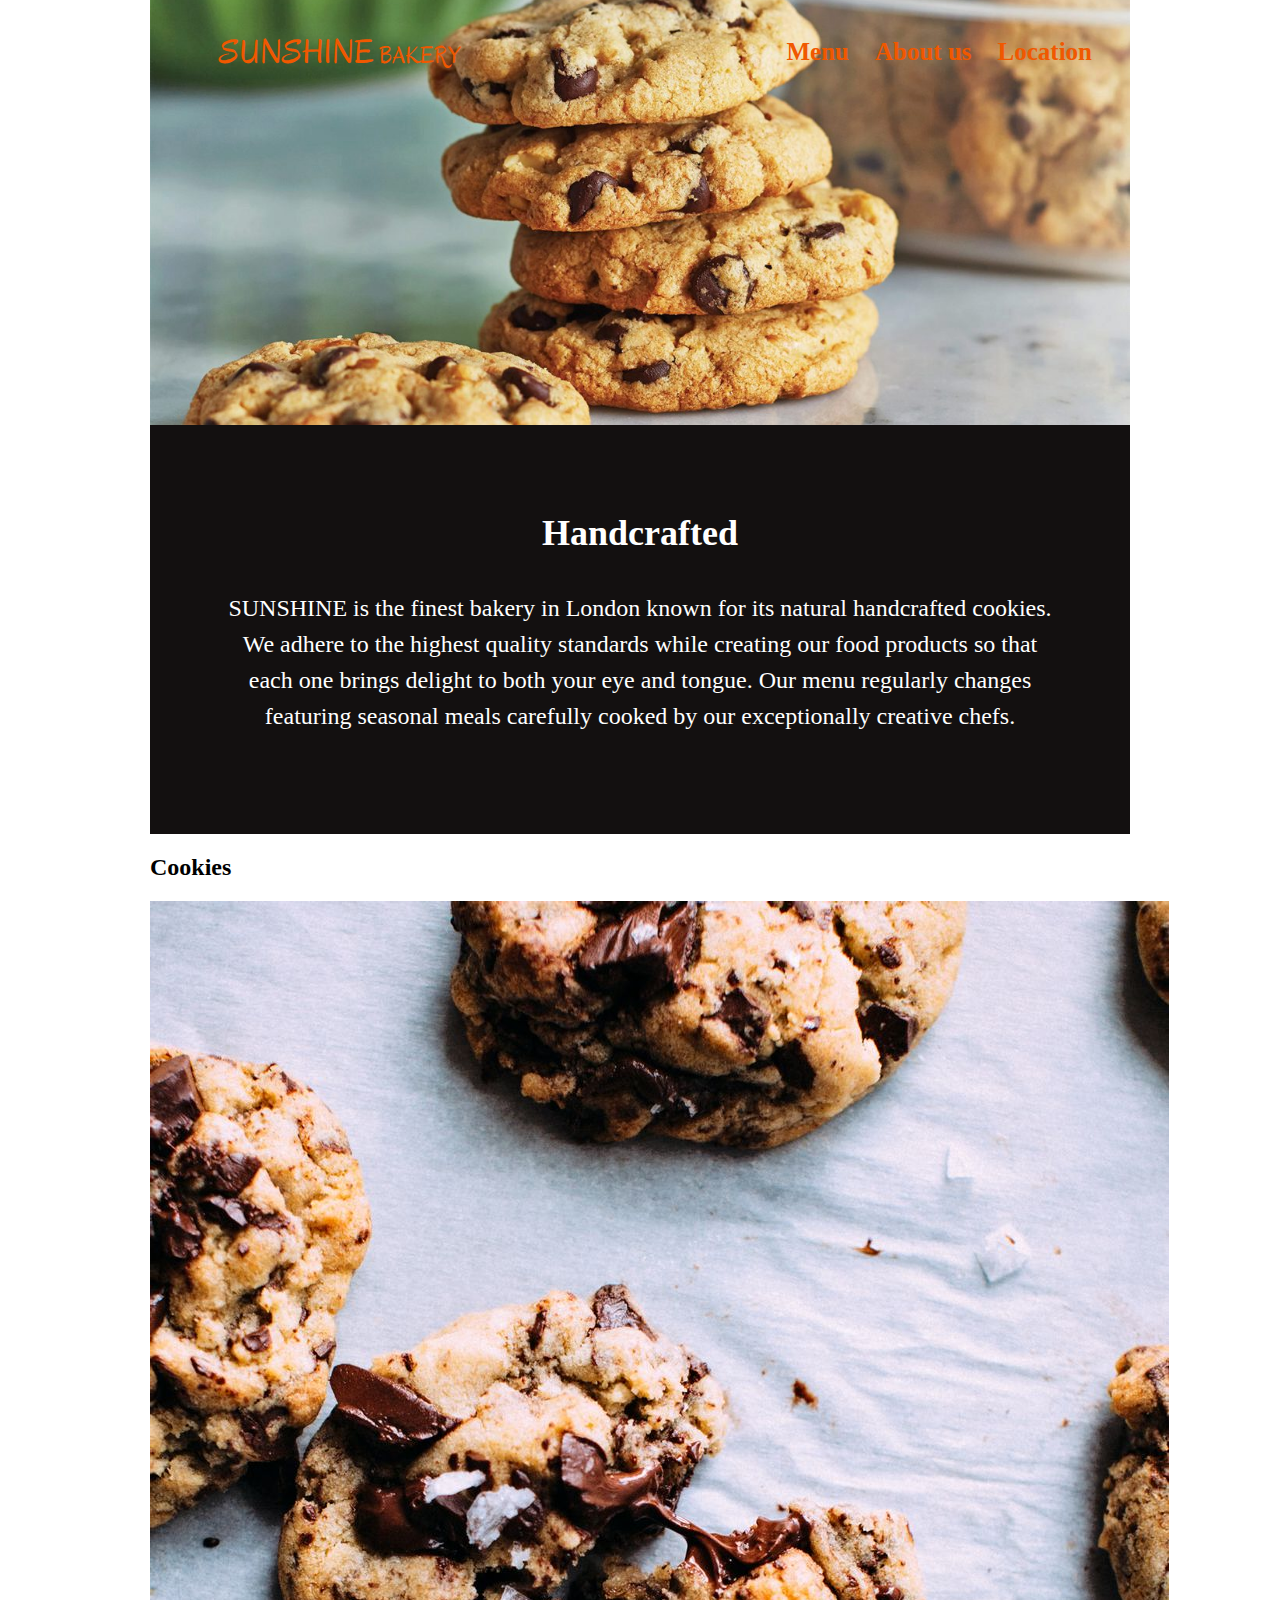
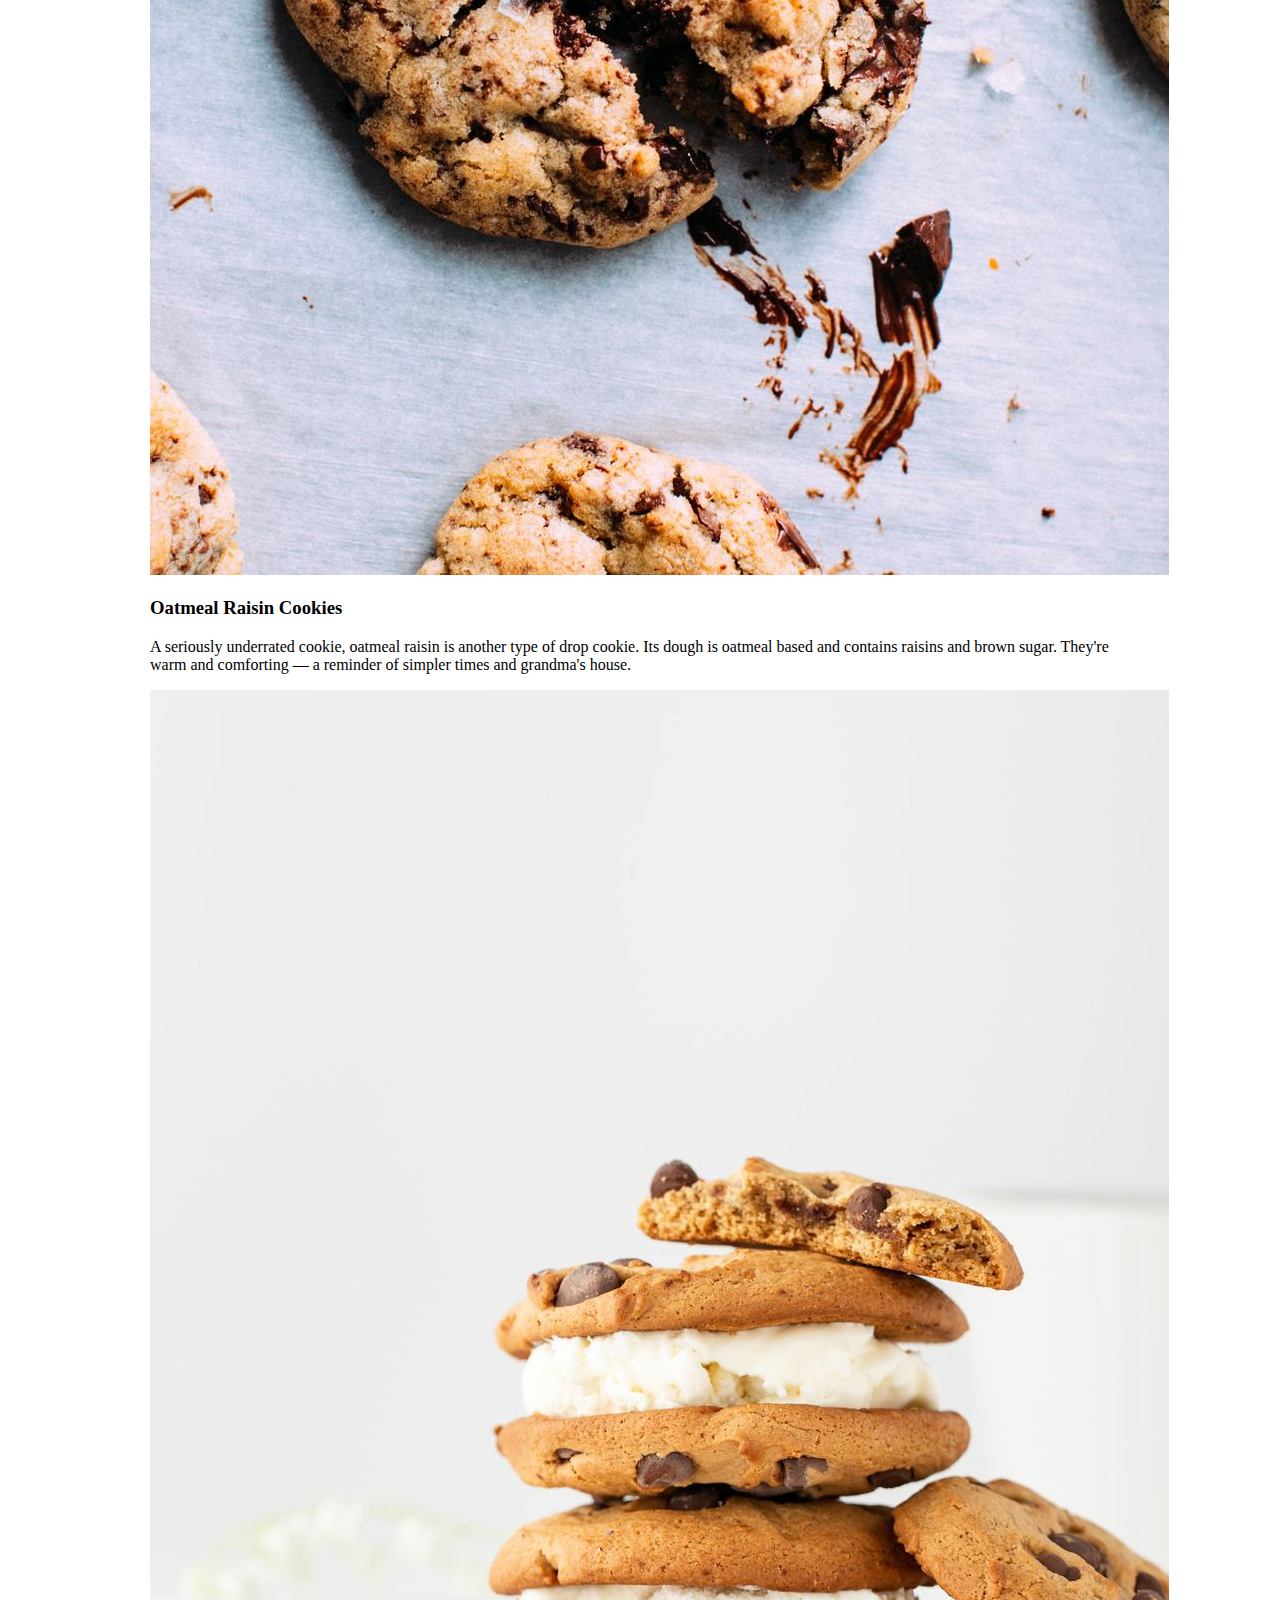
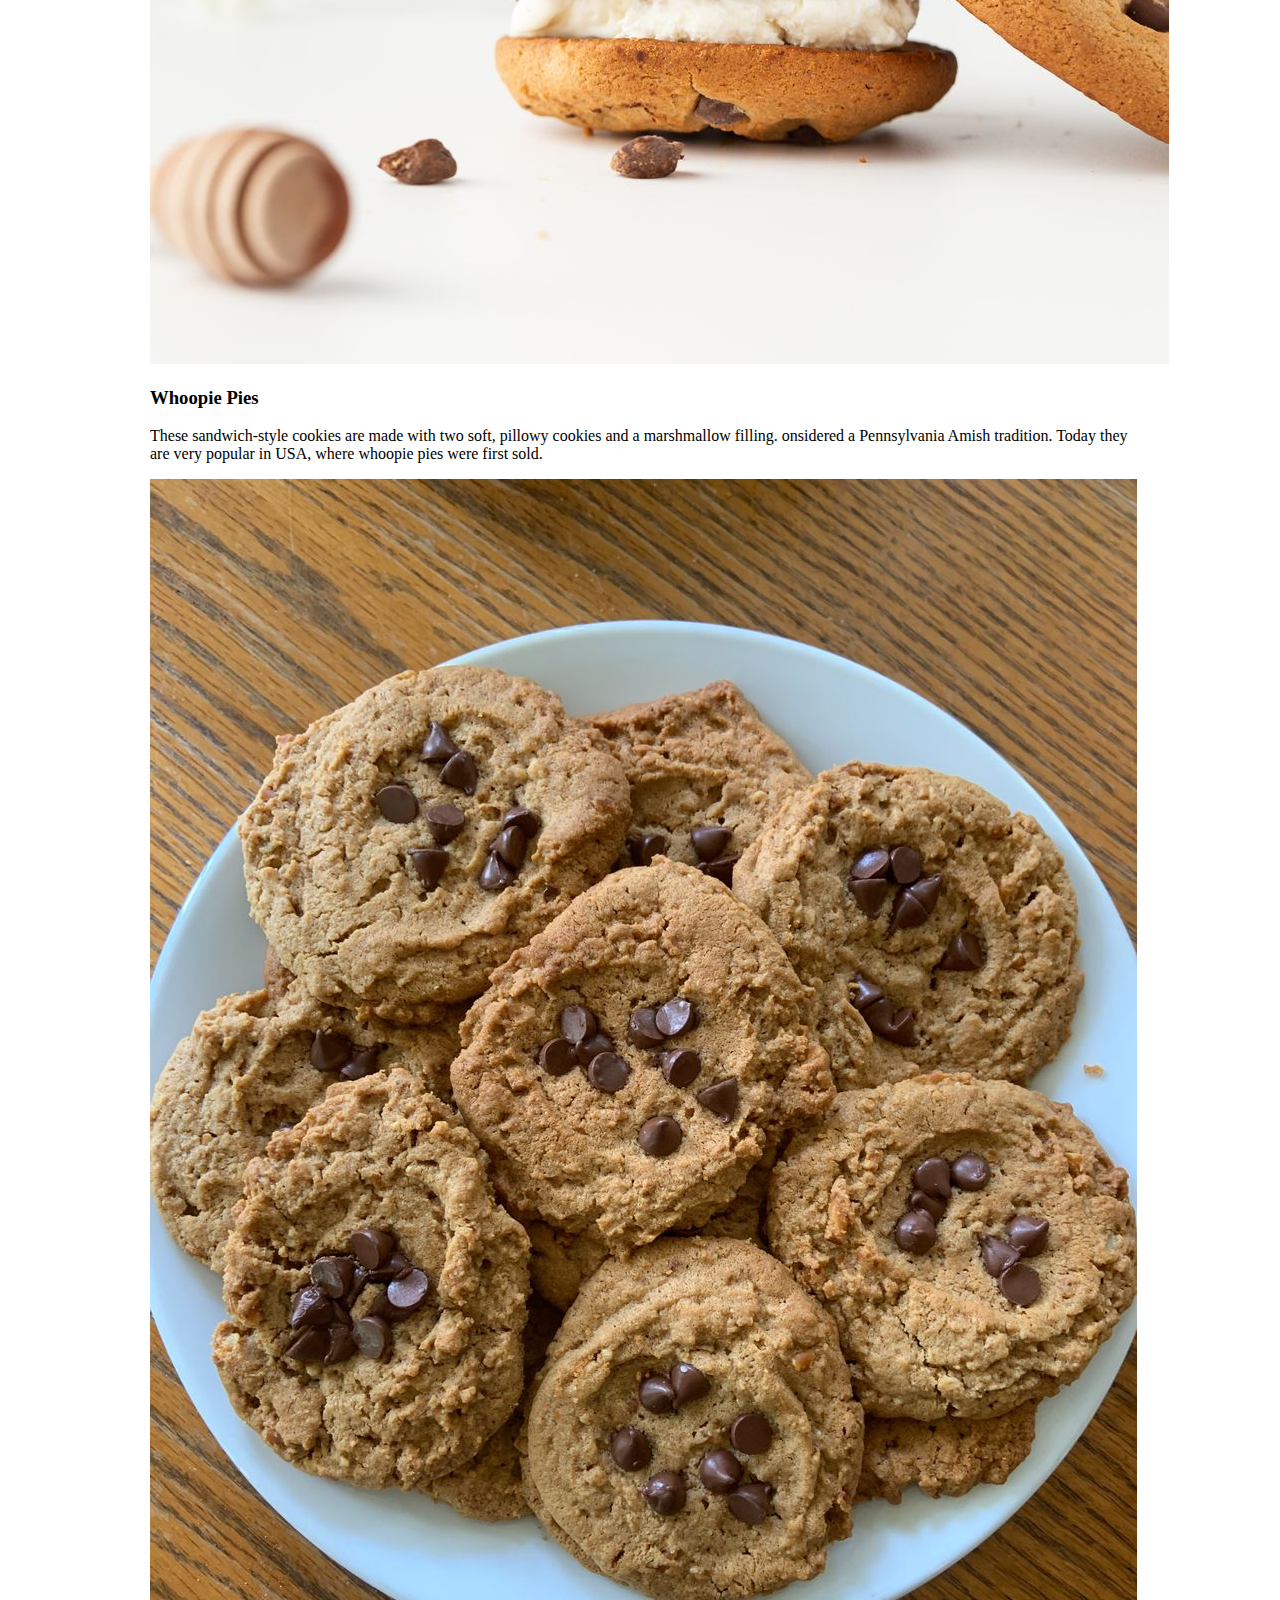
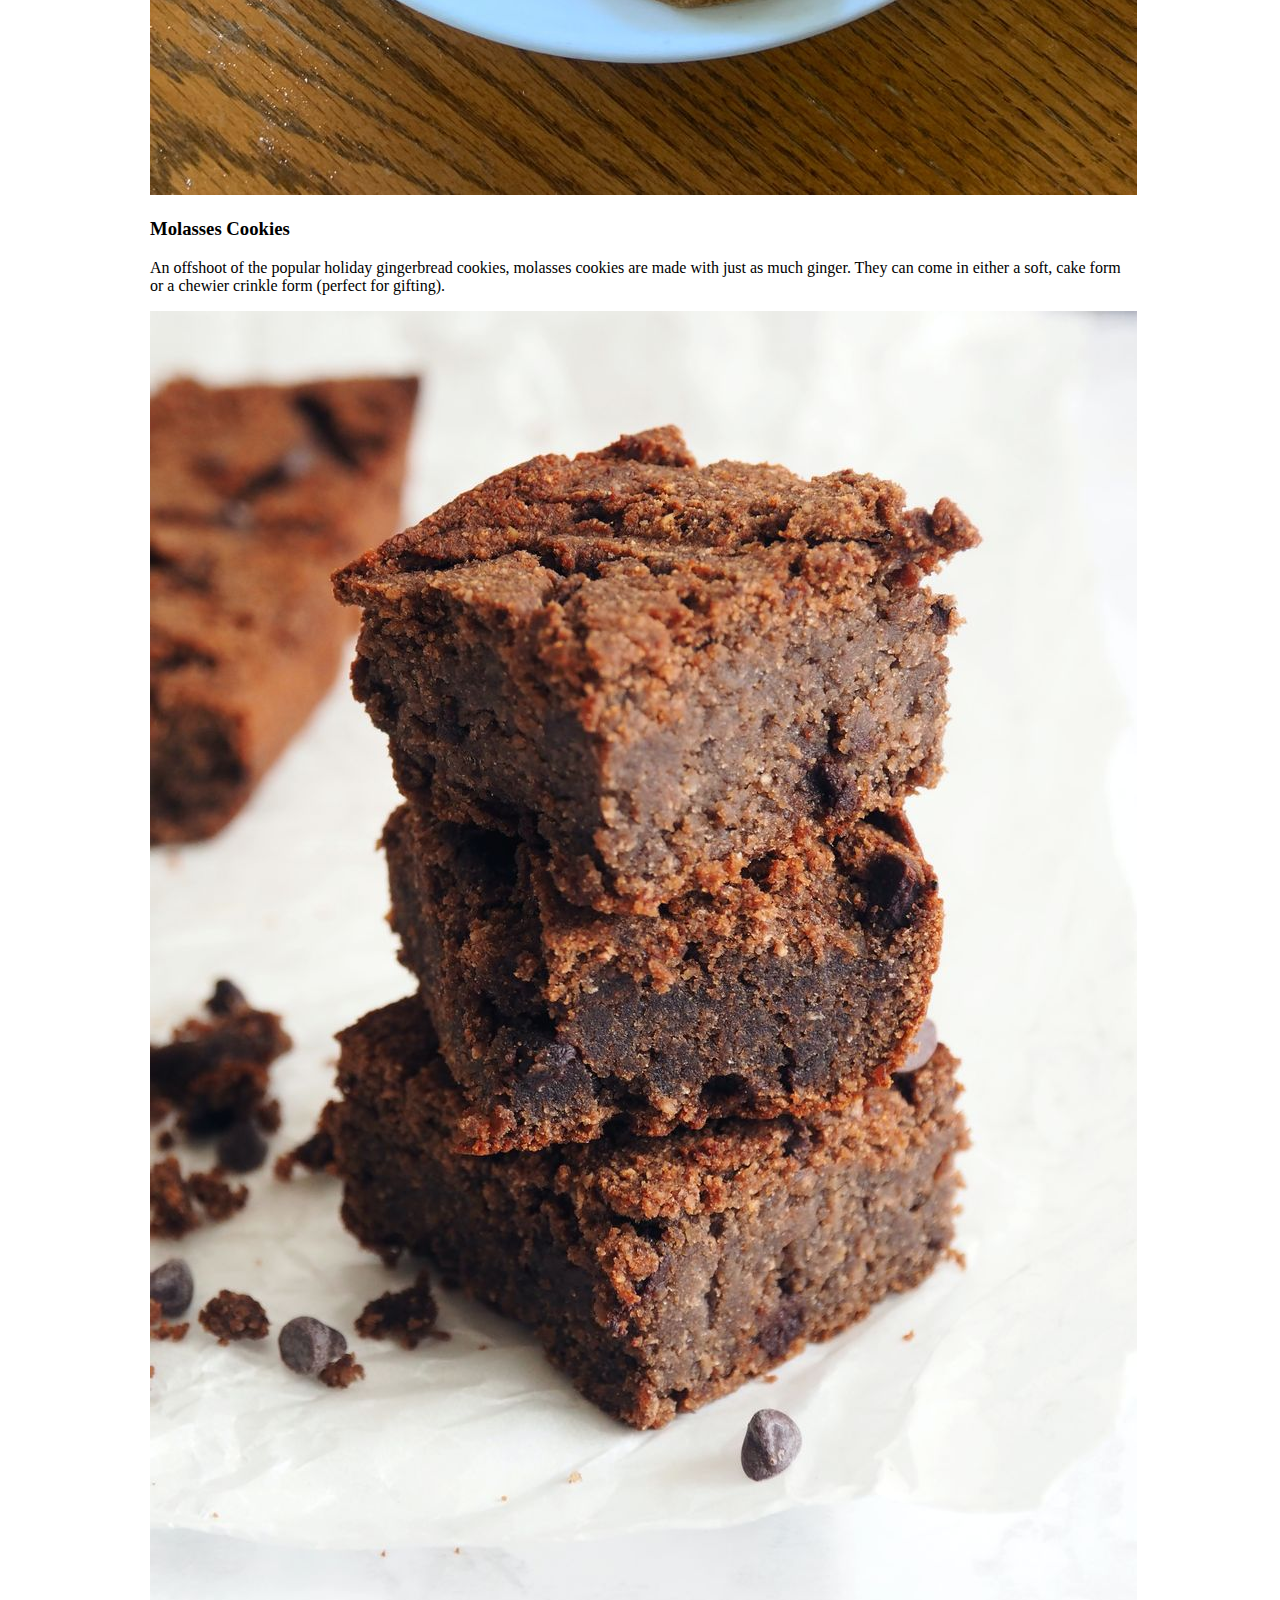
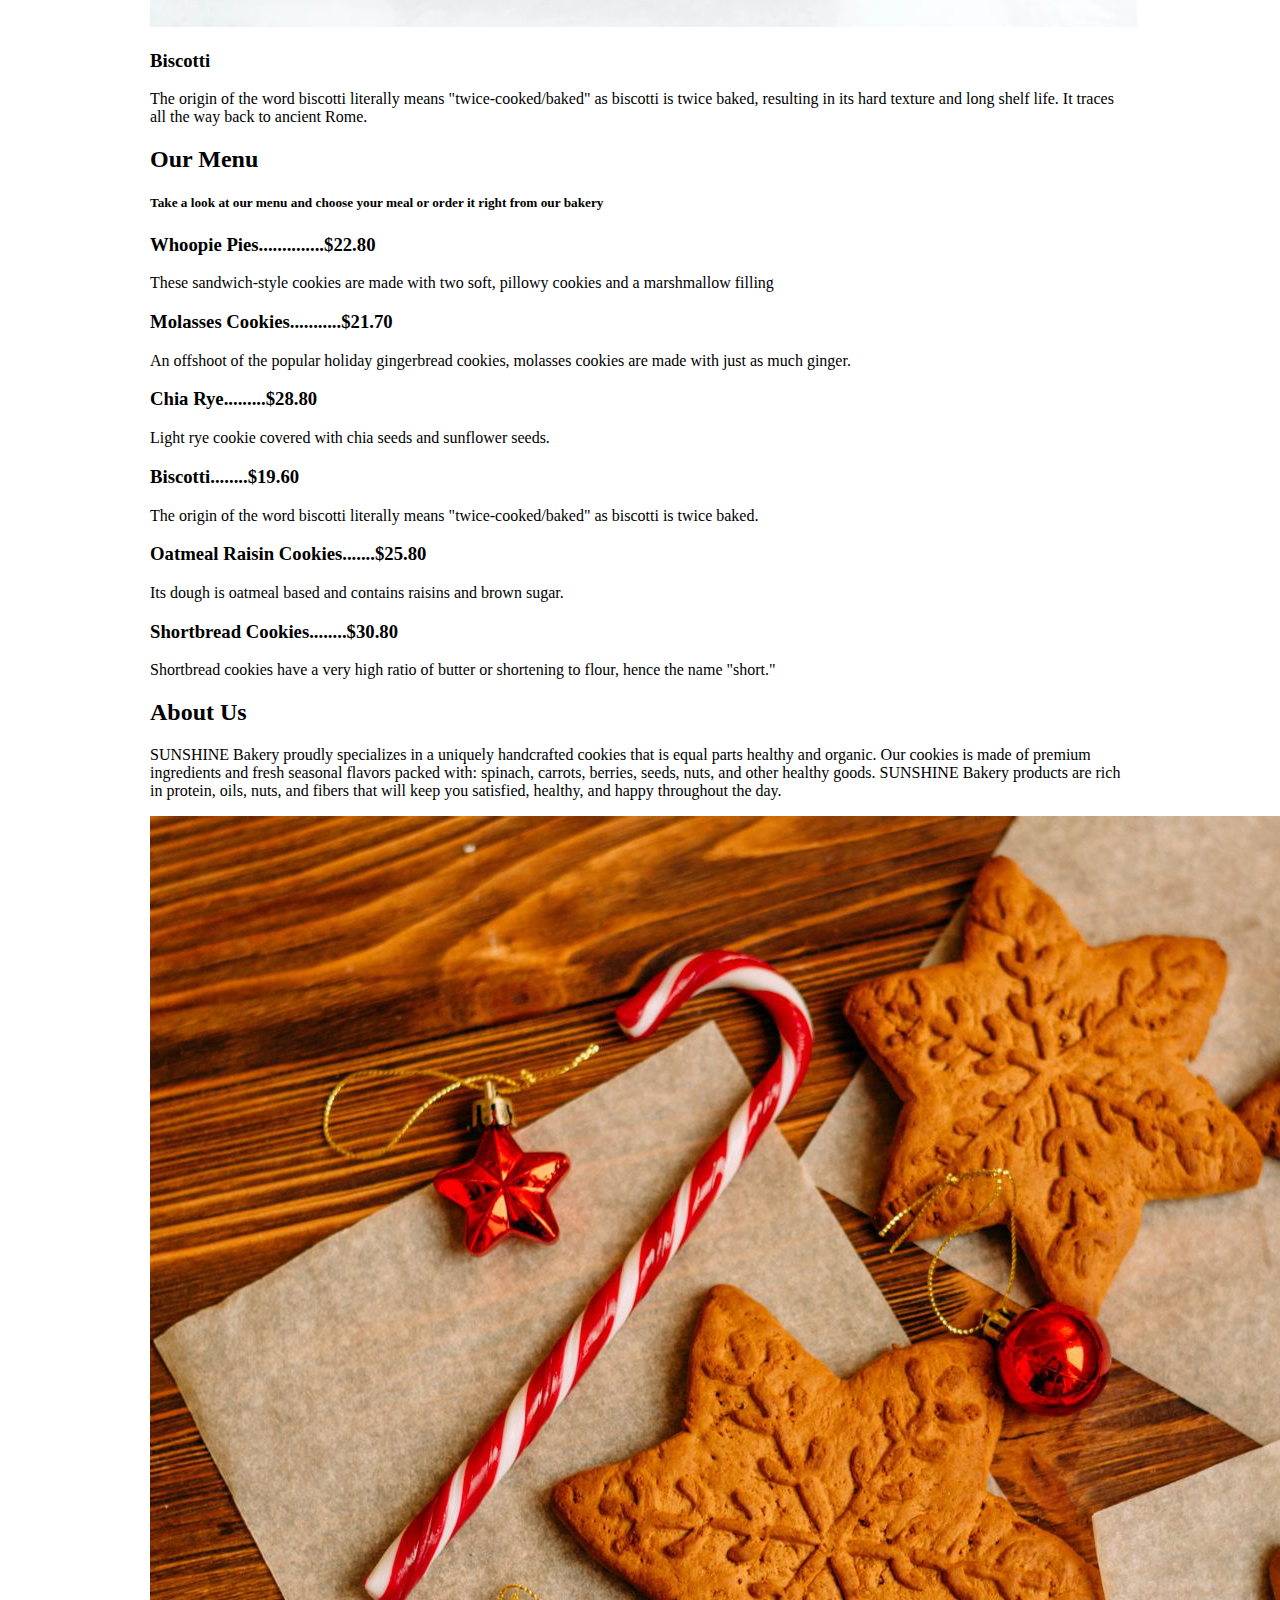
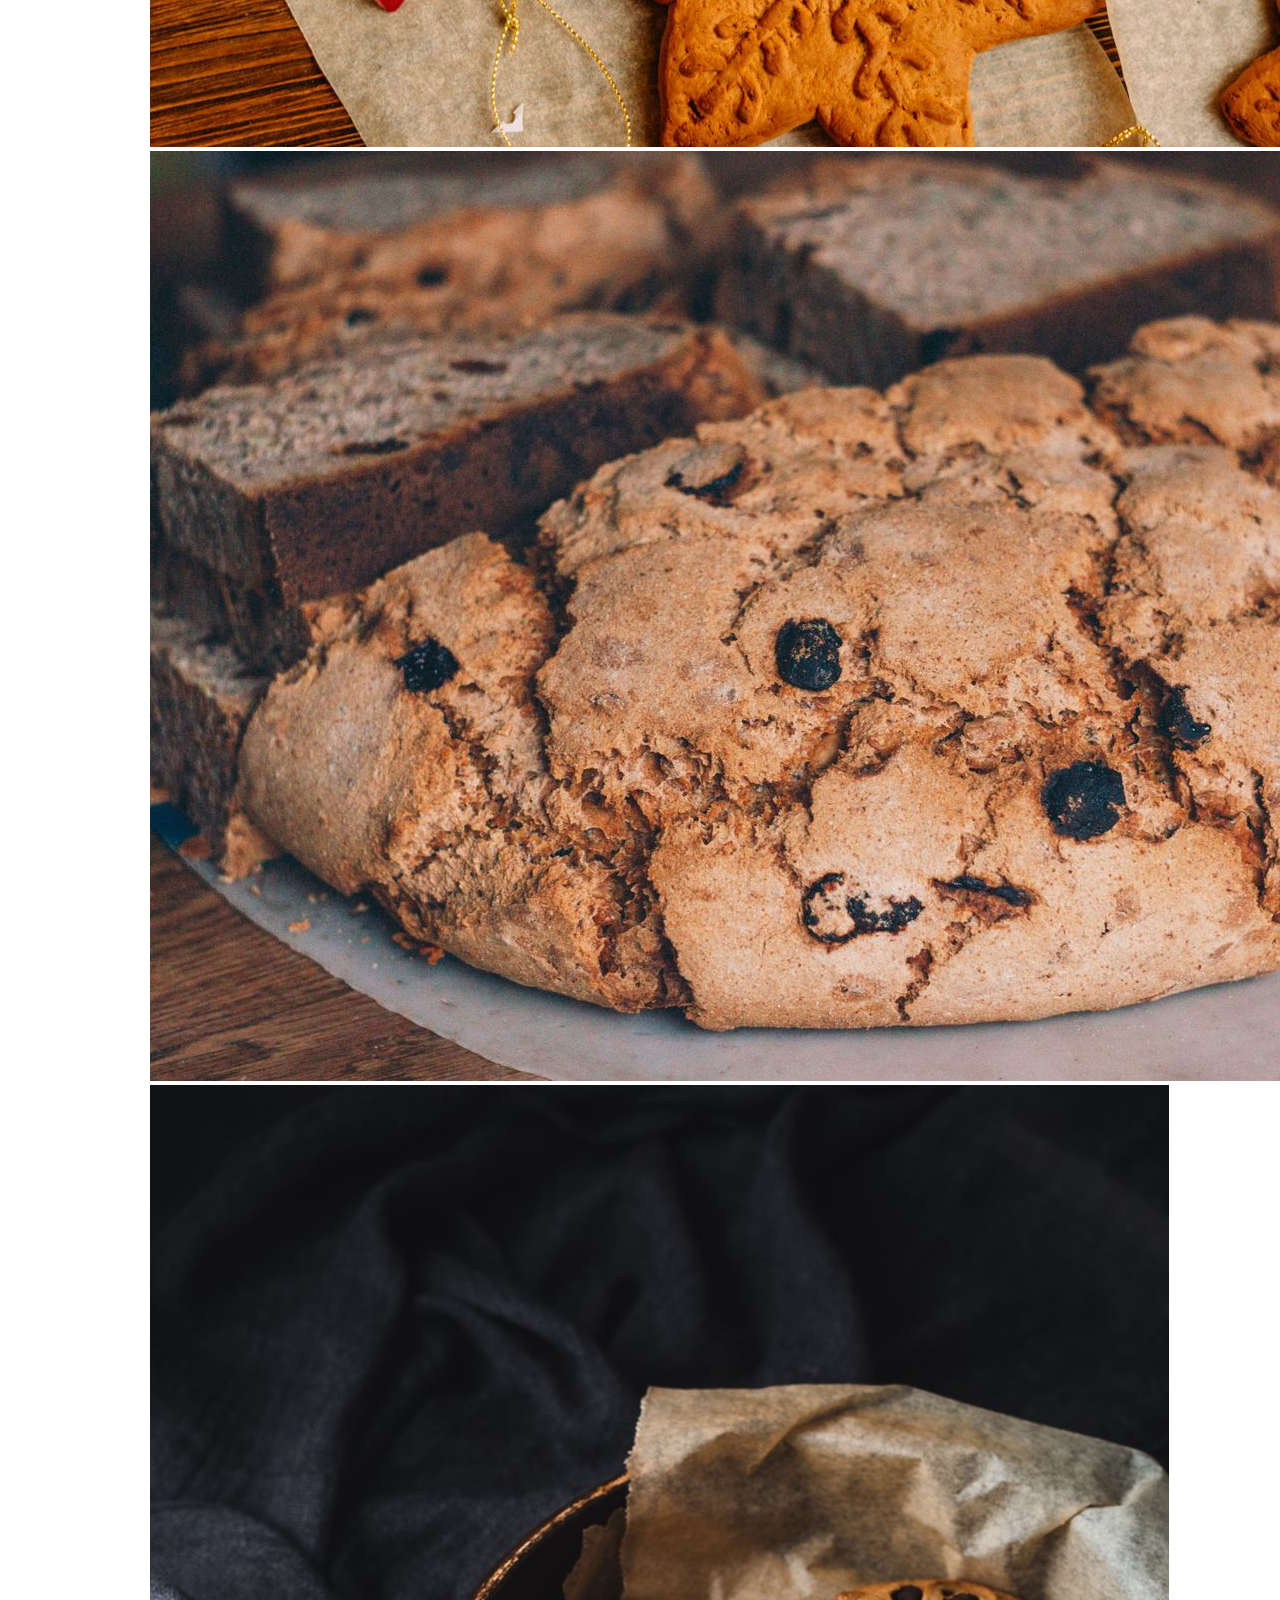
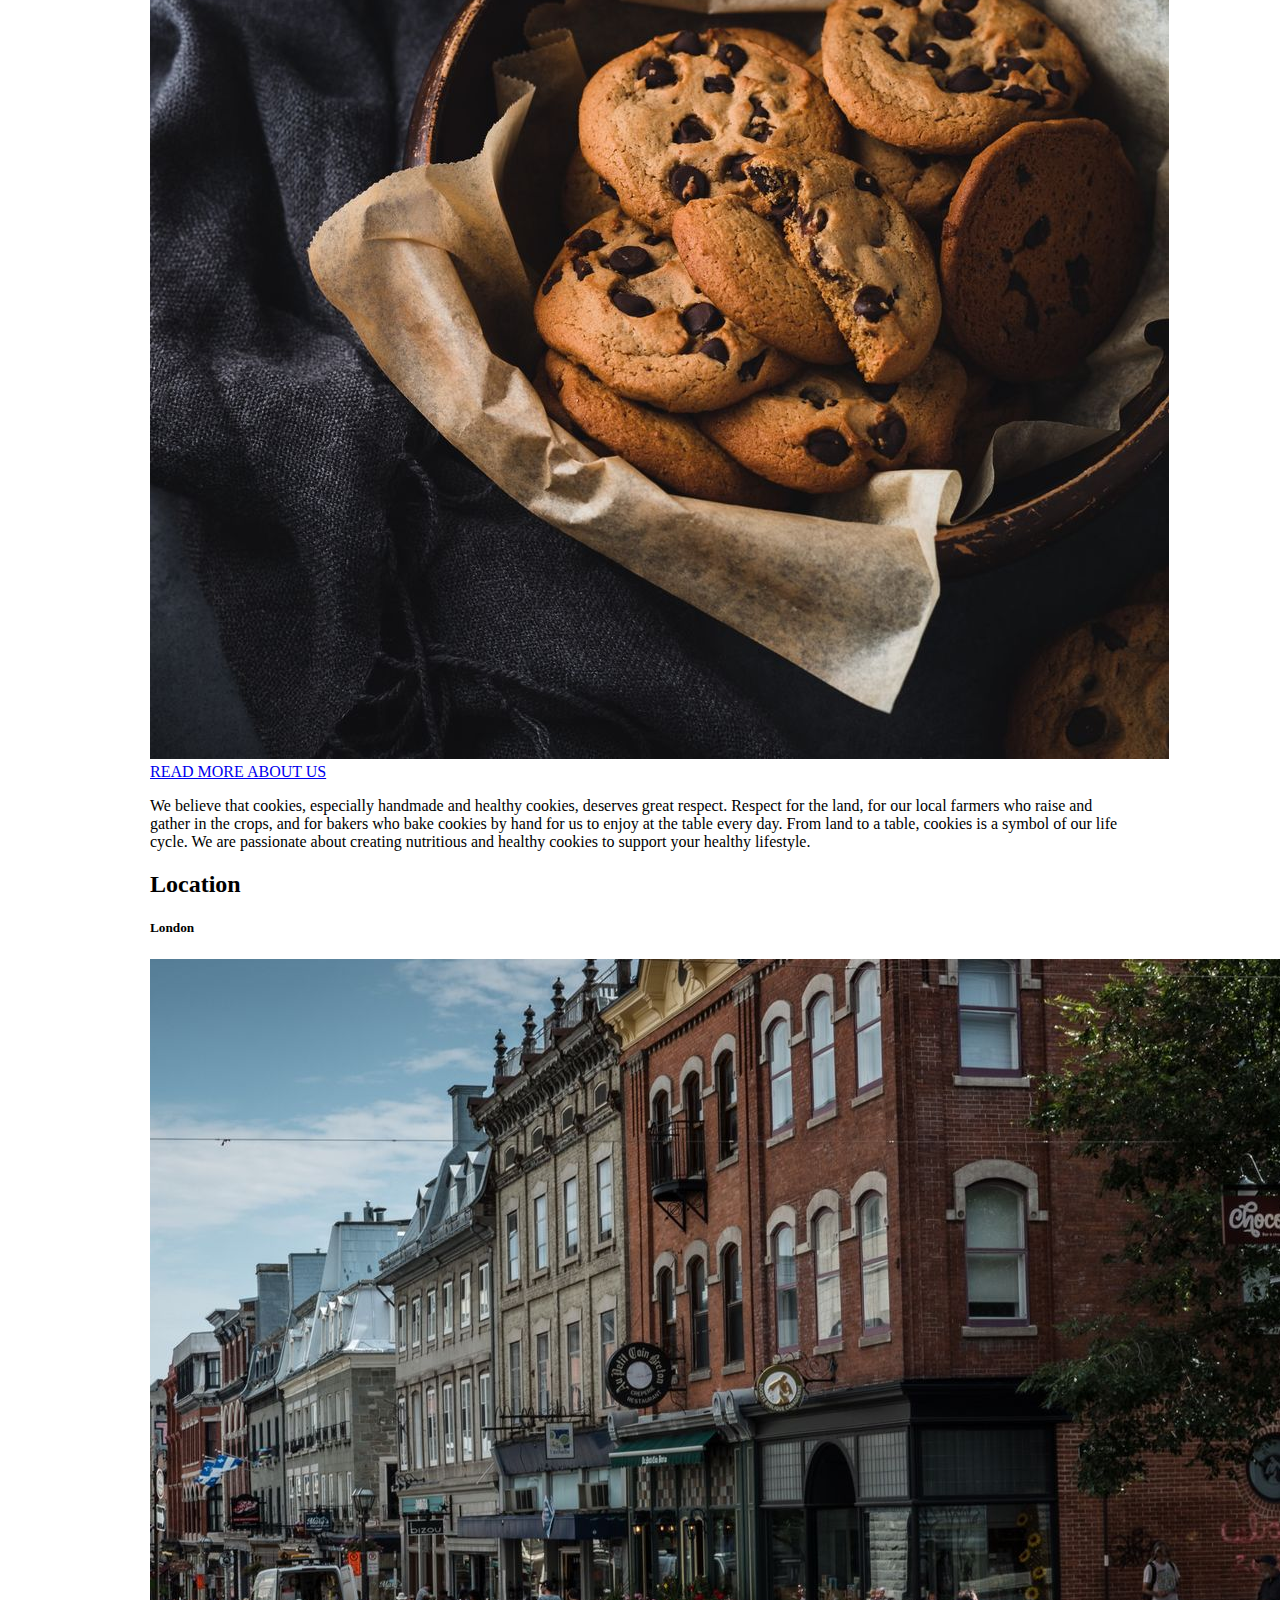
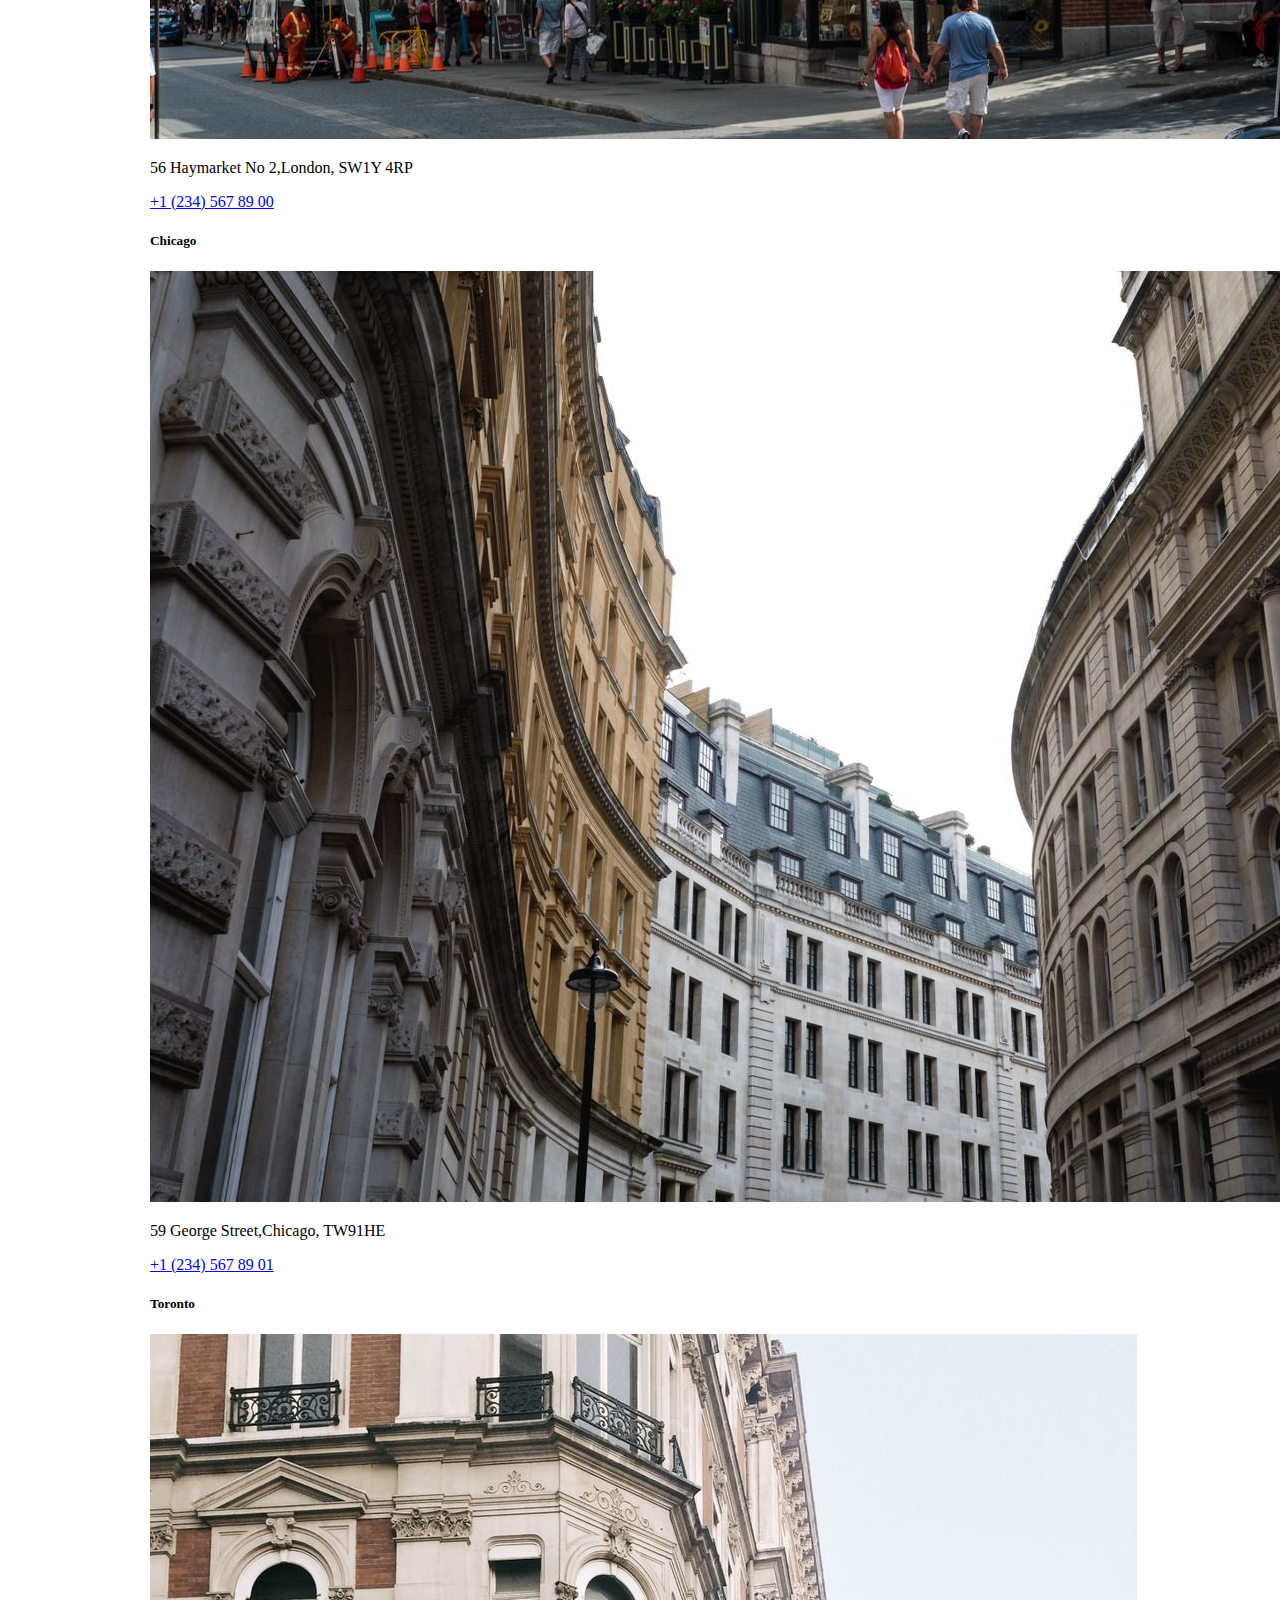
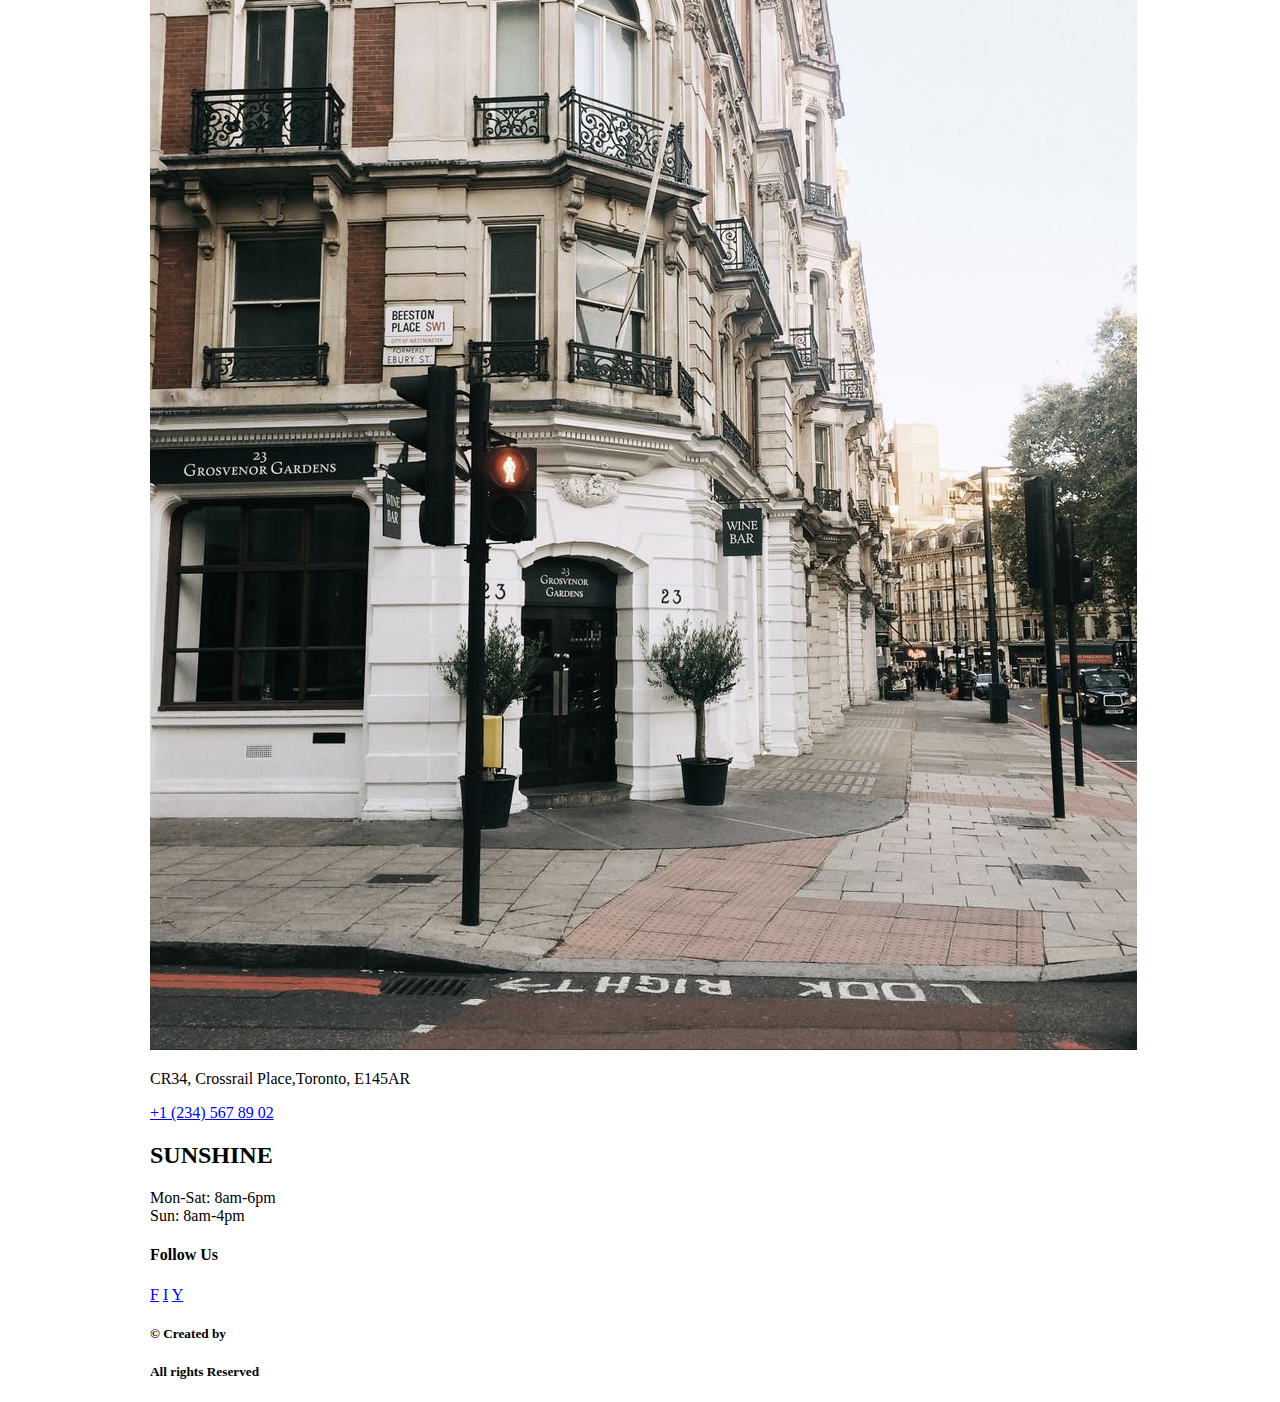
<file: index.html>
<!DOCTYPE html>
<html lang="en">
<head>
    <meta charset="UTF-8">
    <meta name="viewport" content="width=device-width, initial-scale=1.0">
    <title>SUNSHINE</title>
    <style>
    @import url(css/index.css);
    </style>
</head>
<body>
    <header id="header-top">
        <nav class="header-nav">
            <a class="logo" href="index.html">SUNSHINE <span class="small-logo">BAKERY</span></a>
                <label class="burger-icon" for="burger-checkbox">☰</label>
                <input type="checkbox" id="burger-checkbox">
            <div class="menu-items">
                <a href="#cookies">Menu</a>
                <a href="about_us.html">About us</a>
                <a href="location.html">Location</a>
            </div>           
        </nav>               
	</header>
	<main>
		<section class="handcrafted">
			<h2 class="hand-line">Handcrafted</h2>
			<p>SUNSHINE is the finest bakery in London known for its natural handcrafted cookies. We adhere to the highest quality standards while creating our food products so that each one brings delight to both your eye and tongue. Our menu regularly changes featuring seasonal meals carefully cooked by our exceptionally creative chefs.</p>
		</section>
		<section id="cookies">
		    <h2><a class="cookies">Cookies</a></h2>
			<img src="picture/home_page/oatmeal.jpg" alt="Oatmeal cookies with chocolate">
	    	<h3>Oatmeal Raisin Cookies</h3>
	    	<p>A seriously underrated cookie, oatmeal raisin is another type of drop cookie. Its dough is oatmeal based and contains raisins and brown sugar. They're warm and comforting — a reminder of simpler times and grandma's house.</p>
	    	<img src="picture/home_page/whoopic.jpg" alt="Whoopic cookies pillowy cookies and a marshmallow filling">
	    	<h3>Whoopie Pies</h3>
	    	<p>These sandwich-style cookies are made with two soft, pillowy cookies and a marshmallow filling. onsidered a Pennsylvania Amish tradition. Today they are very popular in USA, where whoopie pies were first sold.</p>
			<img src="picture/home_page/molassec.jpg" alt="Molassec cookies on the plate">
	    	<h3>Molasses Cookies</h3>
	    	<p>An offshoot of the popular holiday gingerbread cookies, molasses cookies are made with just as much ginger. They can come in either a soft, cake form or a chewier crinkle form (perfect for gifting).</p>
	    	<img src="picture/home_page/biscotti.jpg" alt="Biscotti cookies one on one on the plate">
	    	<h3>Biscotti</h3>
	    	<p>The origin of the word biscotti literally means "twice-cooked/baked" as biscotti is twice baked, resulting in its hard texture and long shelf life. It traces all the way back to ancient Rome.</p>
		    <h2>Our Menu</h2>
		    <h5>Take a look at our menu and choose your meal or order it right from our bakery</h5>
		    <h3>Whoopie Pies..............$22.80</h3>
		    <p>These sandwich-style cookies are made with two soft, pillowy cookies and a marshmallow filling</p>
		    <h3>Molasses Cookies...........$21.70</h3>
		    <p>An offshoot of the popular holiday gingerbread cookies, molasses cookies are made with just as much ginger.</p>
		    <h3>Chia Rye.........$28.80</h3>
			<p>Light rye cookie covered with chia seeds and sunflower seeds.</p>
			<h3>Biscotti........$19.60</h3>
			<p>The origin of the word biscotti literally means "twice-cooked/baked" as biscotti is twice baked.</p>
			<h3>Oatmeal Raisin Cookies.......$25.80</h3>
			<p>Its dough is oatmeal based and contains raisins and brown sugar.</p>
			<h3>Shortbread Cookies........$30.80</h3>
			<p>Shortbread cookies have a very high ratio of butter or shortening to flour, hence the name "short."</p>
	    </section>
	    <section id="about_us">
		    <h2>About Us</h2>
		    <p>SUNSHINE Bakery proudly specializes in a uniquely handcrafted cookies that is equal parts healthy and organic. Our cookies is made of premium ingredients and fresh seasonal flavors packed with: spinach, carrots, berries, seeds, nuts, and other healthy goods. SUNSHINE Bakery products are rich in protein, oils, nuts, and fibers that will keep you satisfied, healthy, and happy throughout the day.</p>
		    <img src="picture/home_page/about_us1.jpg" alt="">
		    <img src="picture/home_page/about_us2.jpg" alt="">
		    <img src="picture/home_page/about_us3.jpg" alt="">
		    <a href="about_us"> READ MORE ABOUT US</a>
	    	<p>We believe that cookies, especially handmade and healthy cookies, deserves great respect. Respect for the land, for our local farmers who raise and gather in the crops, and for bakers who bake cookies by hand for us to enjoy at the table every day. From land to a table, cookies is a symbol of our life cycle. We are passionate about creating nutritious and healthy cookies to support your healthy lifestyle.</p>
	    </section>
	    <section id="location">
			<h2>Location</h2>
            <div class="location_div">
                <h5 class="sign">London</h5>
                <!--Style-->
                <img class="location_base" src="picture/london.jpg" alt="">
                <p class="sign">56 Haymarket No 2,London, SW1Y 4RP</p>
                <a href="tel:+12345678900">
                    <span>+1 (234) 567 89 00</span>
                </a>
            </div>
        <!--Style-->
            <div class="location_div">
                <h5 class="sing">Chicago</h5>
                <img class="location_base" src="picture/chicago.jpg" alt="">
                <p class="sign">59 George Street,Chicago, TW91HE</p>
                <a href="tel:+12345678901">
                    <span> +1 (234) 567 89 01</span>
                </a>
            </div>
            <div class="location_div">
                <h5 class="sing">Toronto</h5>
                <!--Style-->
                <img class="location_base" src="picture/toronto.jpg" alt="">
                <p class="sign">CR34, Crossrail Place,Toronto, E145AR</p>
                <a href="tel:+12345678902">
                    <span>+1 (234) 567 89 02</span>
                </a>
            </div>
	    </section>
		<section id="feedback">
			<h2>SUNSHINE</h2>
			<p>Mon-Sat: 8am-6pm <br>
			Sun: 8am-4pm</p>
			<h4>Follow Us</h4>
			<a target="_blank" href="https://www.facebook.com/">F</a>
			<a target="_blank" href="https://www.instagram.com/">I</a>
			<a target="_blank" href="https://www.youtube.com/">Y</a>
		</section>
	</main>
	<footer>
		<h5>&copy; Created by</h5>
		<h5>All rights Reserved</h5>    
	</footer>
</body>
</html>
</file>
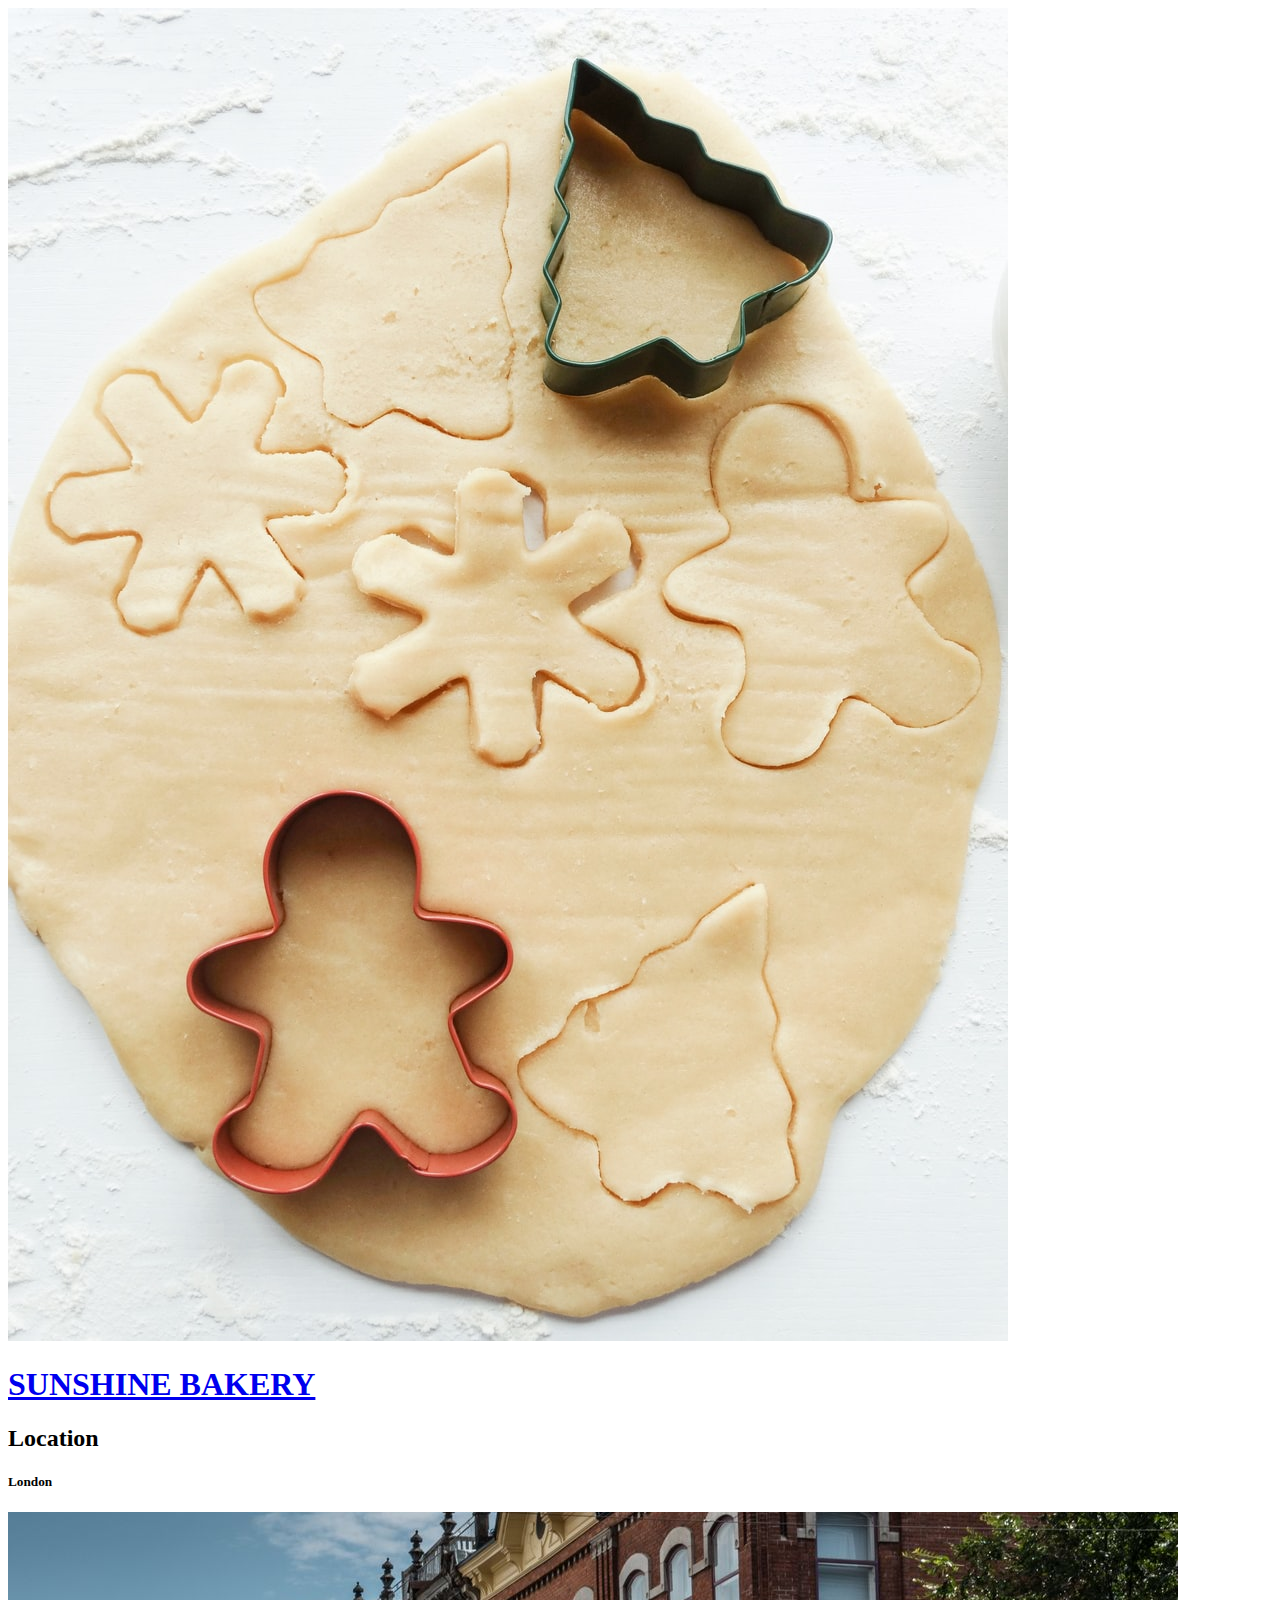
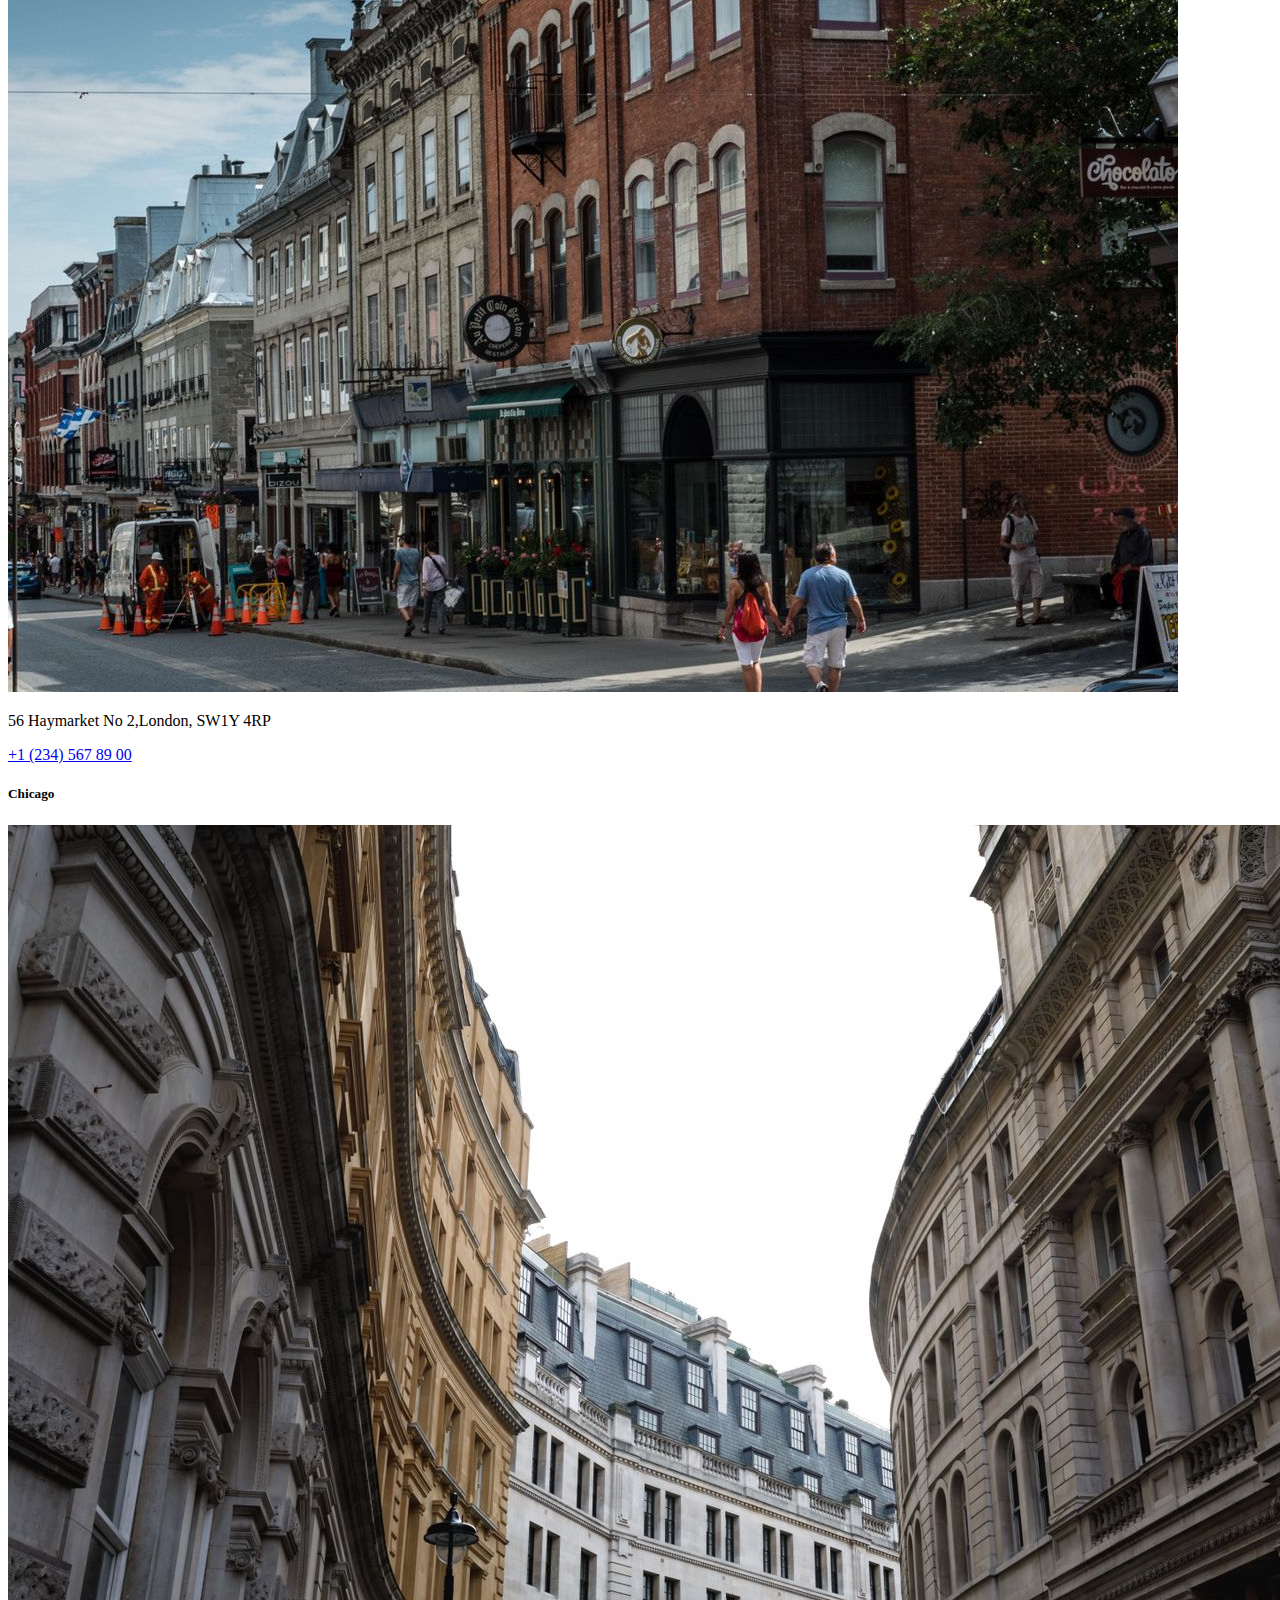
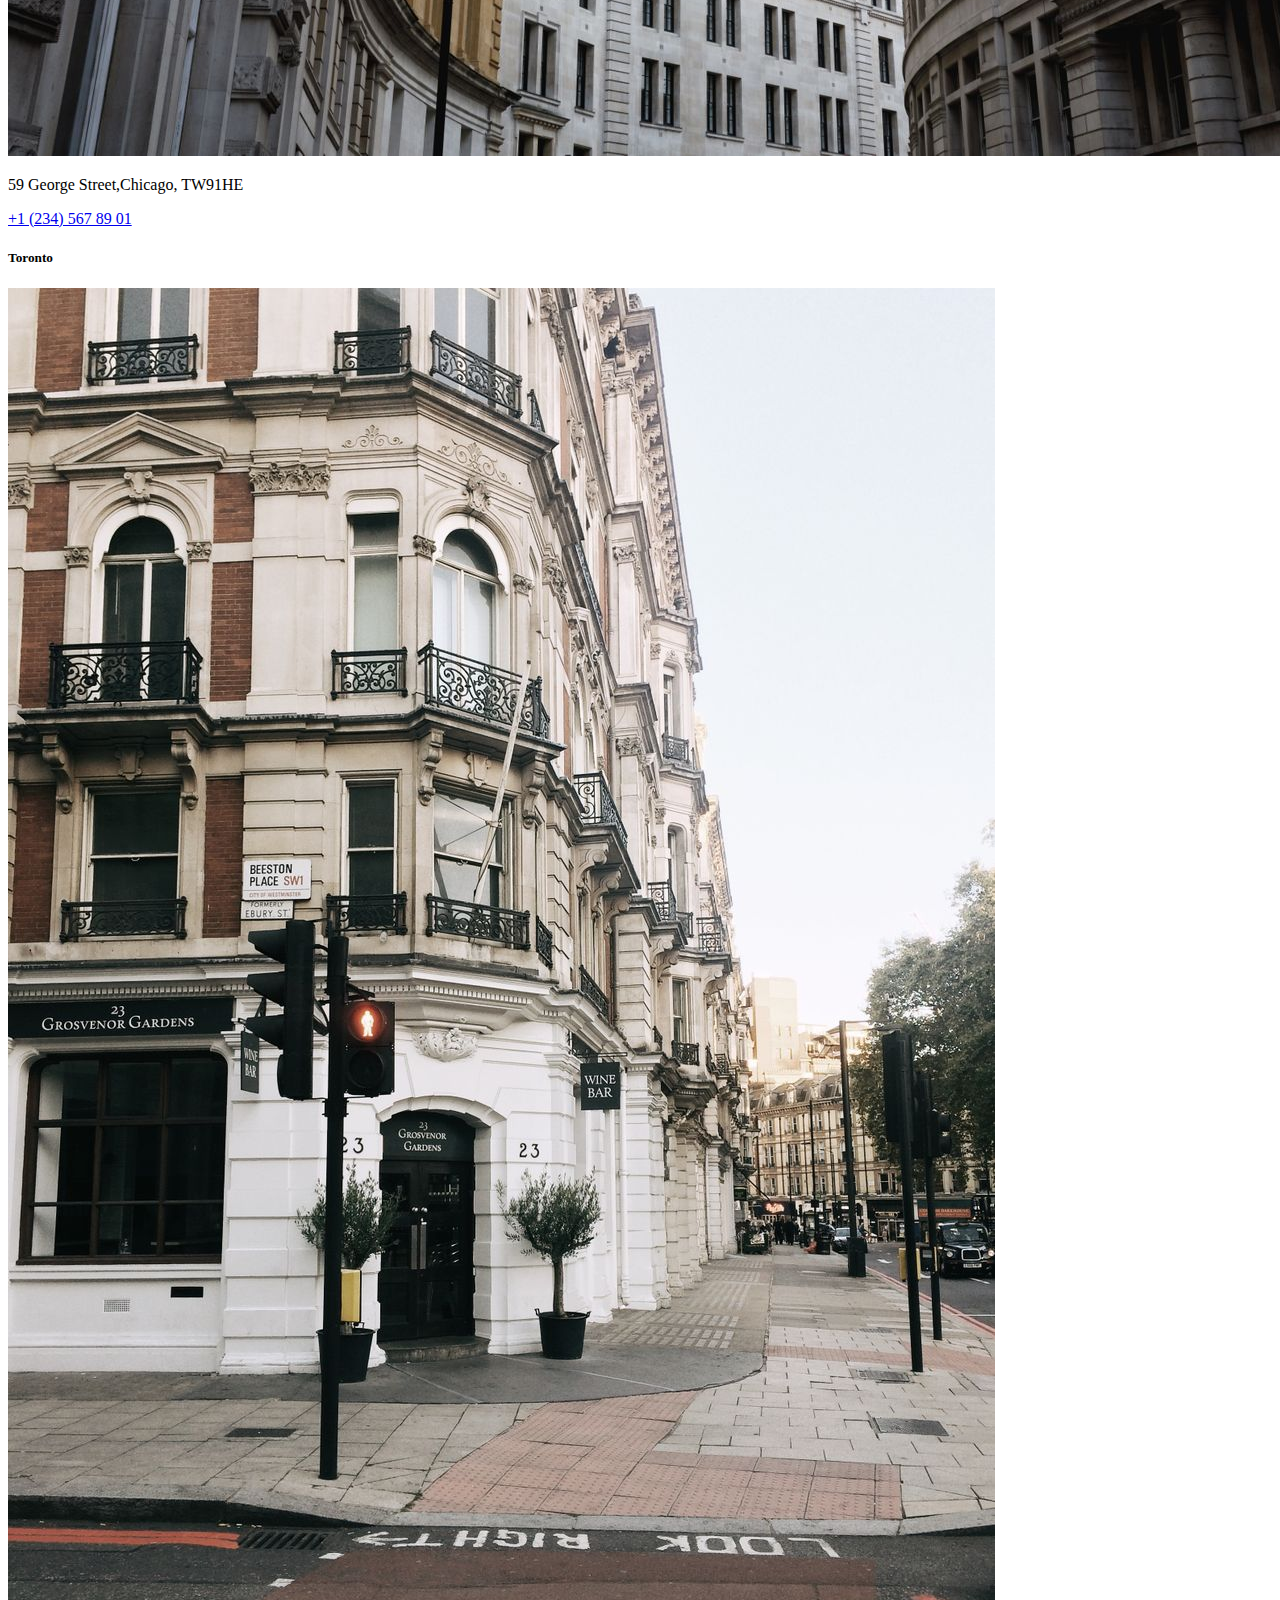
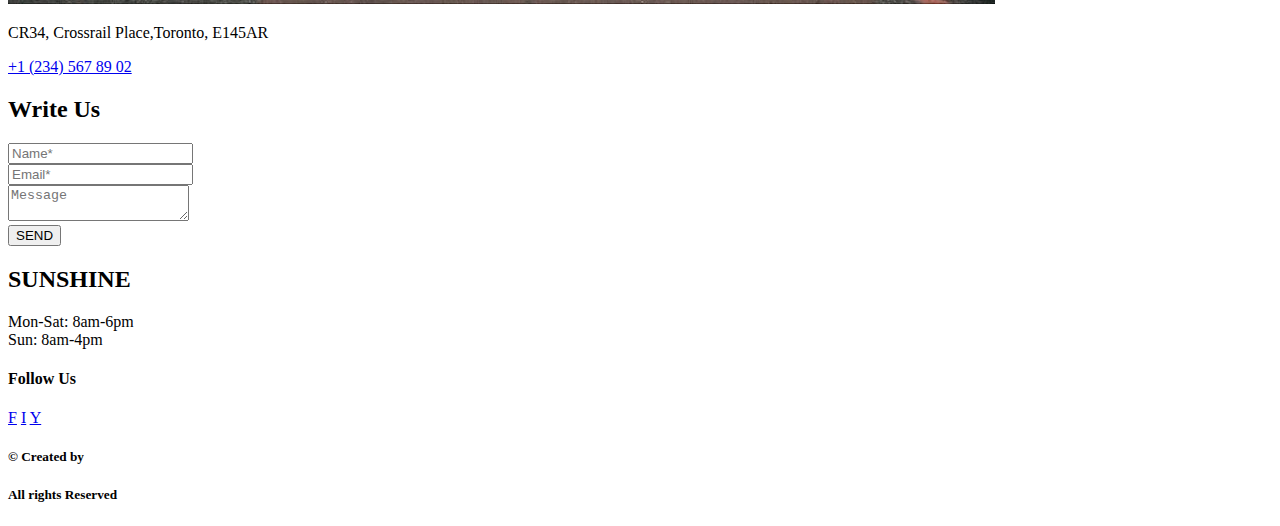
<file: location.html>
<!DOCTYPE html>
<html lang="en">
<head>
    <meta charset="UTF-8">
    <meta name="viewport" content="width=device-width, initial-scale=1.0">
    <title>Document</title>
    <style>
    @import "CSS/index_loc.css";
    </style>
</head>
<body>
    <header>
		<!--FOTO-->
        <img src="picture/picture_header_location.jpg">
		<h1><a href="index.html">SUNSHINE BAKERY</a></h1>
	</header>
	<main>
        <h2>Location</h2>
            <div class="location_div">
            <h5 class="sign">London</h5>
            <!--Style-->
            <img class="location_base" src="picture/london.jpg">
            <p class="sign">56 Haymarket No 2,London, SW1Y 4RP</p>
            <a href="tel:+12345678900">
                <span>+1 (234) 567 89 00</span>
            </a>
                    </div>
        <!--Style-->
        <div class="location_div">
        <h5 class="sing">Chicago</h5>
        <img class="location_base" src="picture/chicago.jpg">
        <p class="sign">59 George Street,Chicago, TW91HE</p>
        <a href="tel:+12345678901">
        	<span> +1 (234) 567 89 01</span>
        </a>
        </div>
        <div class="location_div">
        <h5 class="sing">Toronto</h5>
        <!--Style-->
        <img class="location_base" src="picture/toronto.jpg">
        <p class="sign">CR34, Crossrail Place,Toronto, E145AR</p>
        <a href="tel:+12345678902">
        	<span>+1 (234) 567 89 02</span>
        </a>
        </div>
        <div>
        	<!--Maps-->
        </div>
        <h2>Write Us</h2>
        <form>
        	<label for="name"></label>
	        <input id="name" type="text" placeholder="Name*" required=""><br>
	        <label for="email"></label>
	        <input id="email" type="email" placeholder="Email*" required=""><br>
	        <label id="message"></label>
	        <textarea id="message" name="message" placeholder="Message"></textarea><br>
	        <button>SEND</button>
    	</form>
    	<div>
			<h2>SUNSHINE</h2>
    		<p>Mon-Sat: 8am-6pm <br> Sun: 8am-4pm</p>
        	<h4>Follow Us</h4>
        	<a target="_blank" href="https://www.facebook.com/">F</a>
        	<a target="_blank" href="https://www.instagram.com/">I</a>
        	<a target="_blank" href="https://www.youtube.com/">Y</a>
		</div>
	</main>
	<footer>
		<h5>&copy; Created by<h5>
		<h5>All rights Reserved</h5>
	</footer>
</body>
</html>
</file>
